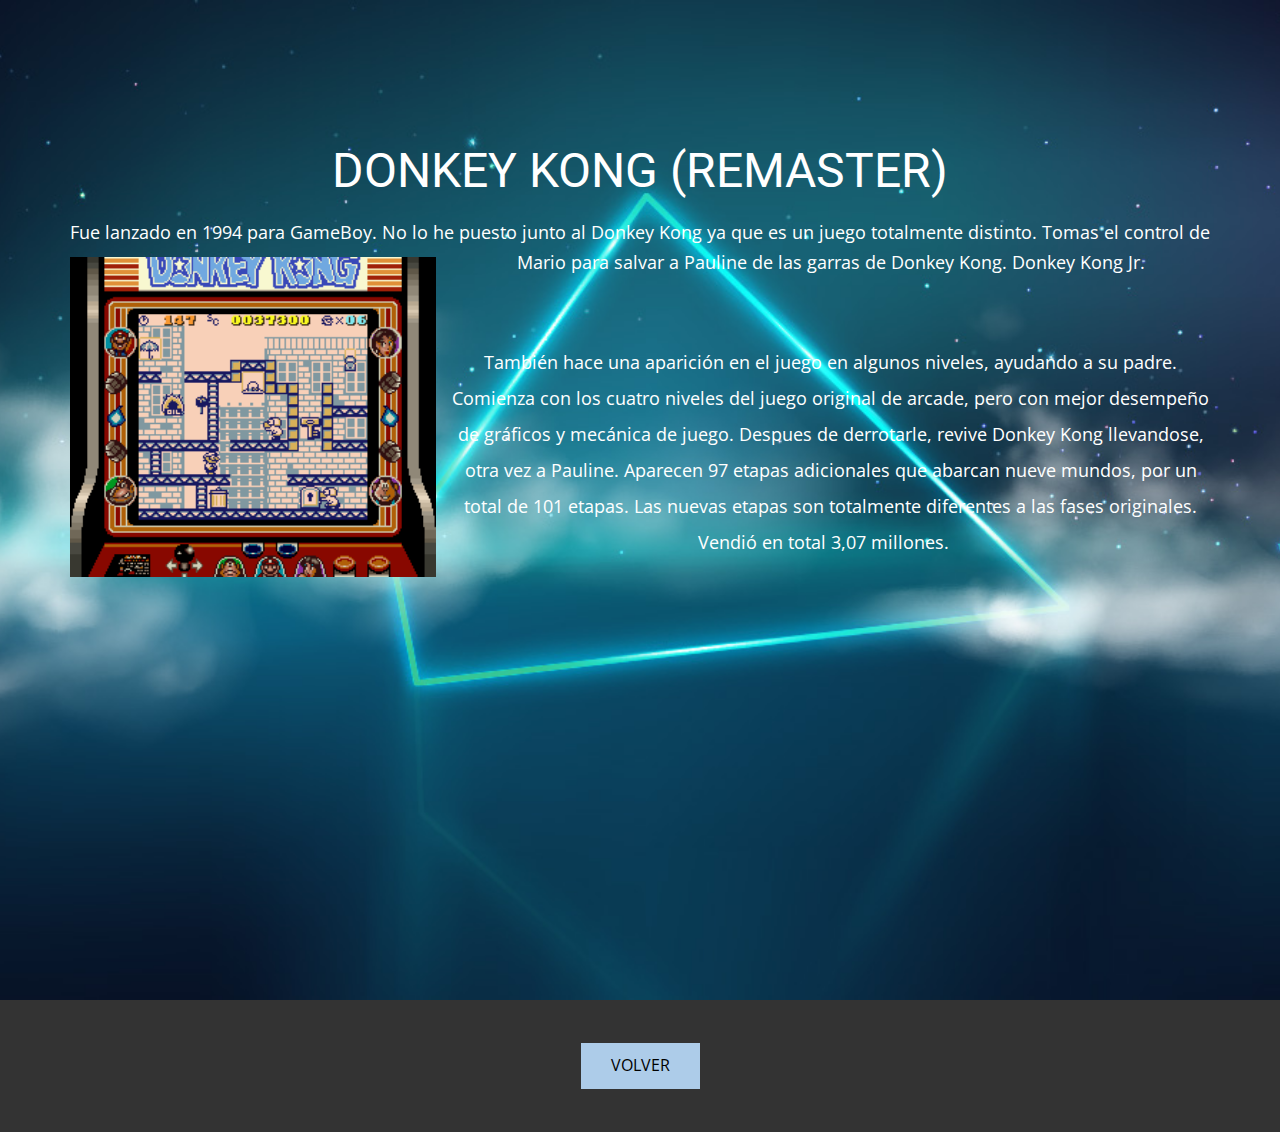
<file: index.html>
<!DOCTYPE html>
<html style="font-size: 16px;">
  <head>
    <meta name="viewport" content="width=device-width, initial-scale=1.0">
    <meta charset="utf-8">
    <meta name="keywords" content="DONKEY KONG (REMASTER)">
    <meta name="description" content="">
    <meta name="page_type" content="np-template-header-footer-from-plugin">
    <title>Donkey Kong Remaster</title>
    <link rel="stylesheet" href="nicepage.css" media="screen">
<link rel="stylesheet" href="Donkey-Kong-Remaster.css" media="screen">
    <script class="u-script" type="text/javascript" src="jquery.js" defer=""></script>
    <script class="u-script" type="text/javascript" src="nicepage.js" defer=""></script>
    <meta name="generator" content="Nicepage 3.11.0, nicepage.com">
    <link id="u-theme-google-font" rel="stylesheet" href="https://fonts.googleapis.com/css?family=Roboto:100,100i,300,300i,400,400i,500,500i,700,700i,900,900i|Open+Sans:300,300i,400,400i,600,600i,700,700i,800,800i">
    
    
    
    <script type="application/ld+json">{
		"@context": "http://schema.org",
		"@type": "Organization",
		"name": "Site12",
		"url": "index.html"
}</script>
    <meta property="og:title" content="Donkey Kong Remaster">
    <meta property="og:type" content="website">
    <meta name="theme-color" content="#478ac9">
    <link rel="canonical" href="index.html">
    <meta property="og:url" content="index.html">
  </head>
  <body data-home-page="Donkey-Kong-Remaster.html" data-home-page-title="Donkey Kong Remaster" class="u-body">
    <section class="u-clearfix u-image u-section-1" id="sec-d11d" data-image-width="1000" data-image-height="699">
      <div class="u-clearfix u-sheet u-sheet-1">
        <div class="fr-view u-align-center u-clearfix u-rich-text u-text u-text-1">
          <h1 style="text-align: center;">
            <span class="u-text-body-alt-color">DONKEY KONG (REMASTER)</span>
          </h1>
          <p style="text-align: center;">
            <span style="font-size: 1.125rem;">
              <span class="u-text-body-alt-color">Fue lanzado en 1994 para GameBoy. No lo he puesto junto al Donkey Kong ya que es un juego totalmente distinto. Tomas el control de Mario para salvar a Pauline de las garras de Donkey Kong. Donkey Kong Jr.</span>
            </span>
            <span style="line-height: 2.0;">
              <img src="images/Donkey_Kong_95_-_Ingame_9.gif" align="center" style="width: 366px;" class="fr-dii fr-fic fr-fil" width="256">
            </span>
          </p>
          <p style="text-align: center;">
            <br>
          </p>
          <p style="text-align: center;">
            <span style="line-height: 2.0;">
              <span style="font-size: 1.125rem;">
                <span class="u-text-body-alt-color">También hace una aparición en el juego en algunos niveles, ayudando a su padre. Comienza con los cuatro niveles del juego original de arcade, pero con mejor desempeño de gráficos y mecánica de juego. Despues de derrotarle, revive Donkey Kong llevandose, otra vez a Pauline. Aparecen 97 etapas adicionales que abarcan nueve mundos, por un total de 101 etapas. Las nuevas etapas son totalmente diferentes a las fases originales. Vendió en total 3,07 millones.&nbsp;</span>
              </span>
              <span class="u-text-body-alt-color">&nbsp;</span>
            </span>
          </p>
        </div>
      </div>
    </section>
    <section class="u-align-center u-clearfix u-grey-80 u-section-2" src="" id="sec-f284">
      <div class="u-align-center u-clearfix u-sheet u-valign-middle u-sheet-1">
        <a href="https://ultraviolence123.github.io/mario-games/" class="u-btn u-button-style u-btn-1">VOLVER</a>
      </div>
    </section>
    
    
    
  </body>
</html>
</file>
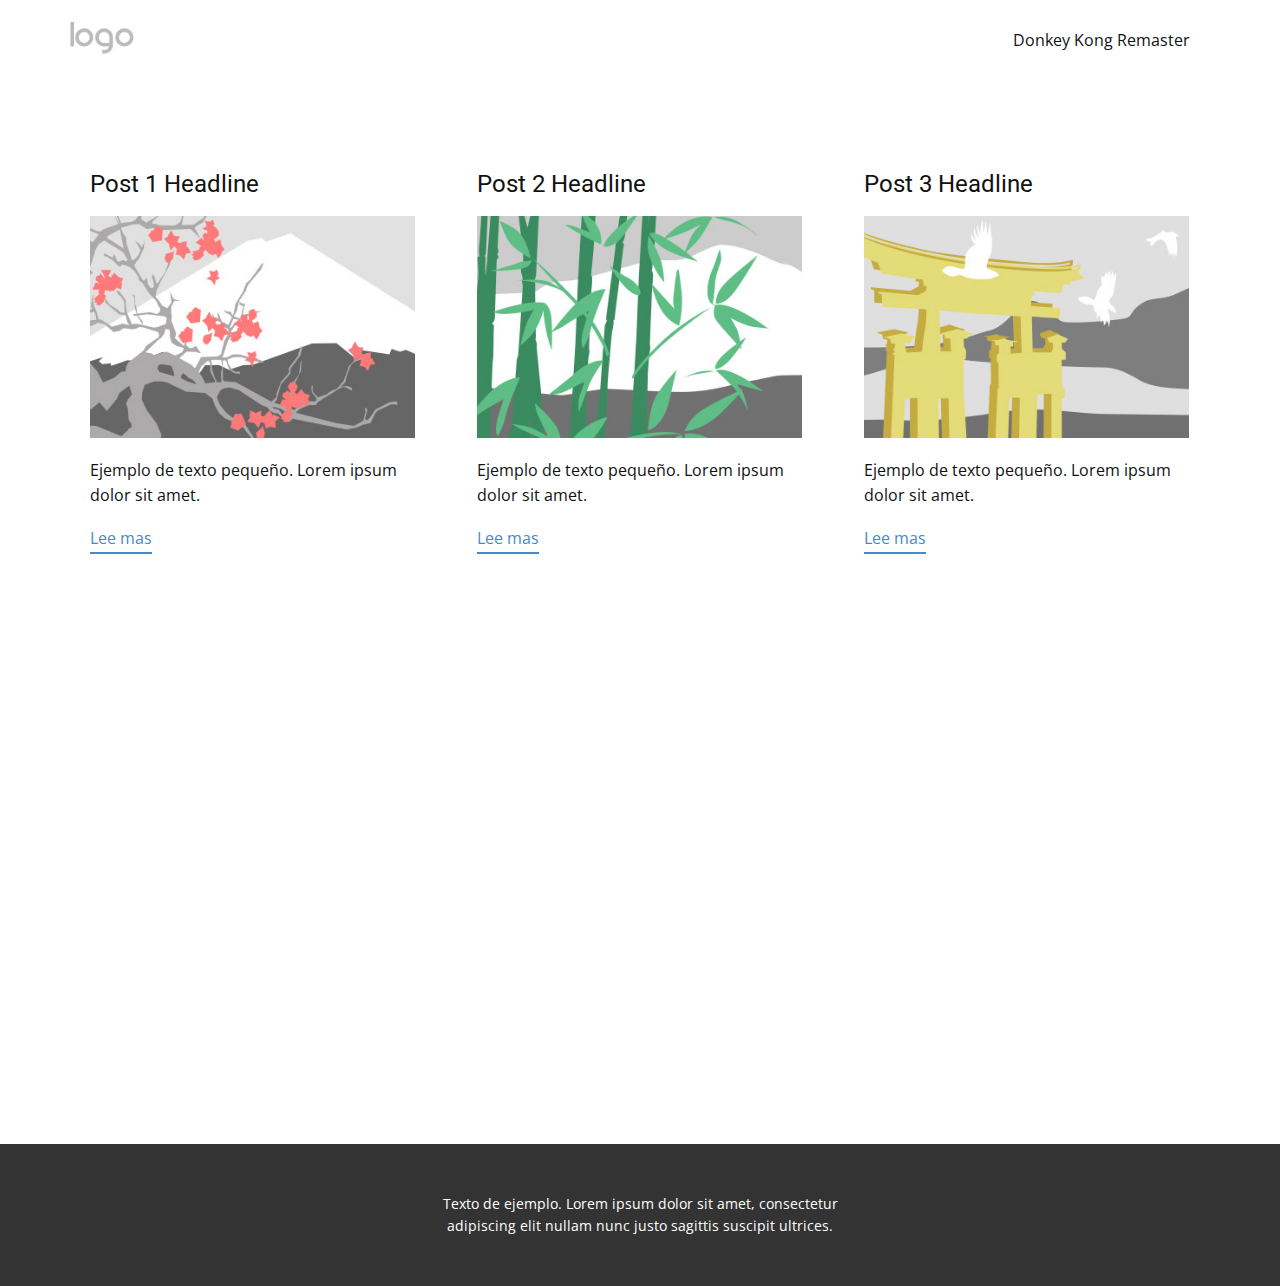
<file: Blog-Template.html>
<!DOCTYPE html>
<html style="font-size: 16px;">
  <head>
    <meta name="viewport" content="width=device-width, initial-scale=1.0">
    <meta charset="utf-8">
    <meta name="keywords" content="">
    <meta name="description" content="">
    <meta name="page_type" content="np-template-header-footer-from-plugin">
    <title>Blog Template</title>
    <link rel="stylesheet" href="nicepage.css" media="screen">
<link rel="stylesheet" href="Blog-Template.css" media="screen">
    <script class="u-script" type="text/javascript" src="jquery.js" defer=""></script>
    <script class="u-script" type="text/javascript" src="nicepage.js" defer=""></script>
    <meta name="generator" content="Nicepage 3.11.0, nicepage.com">
    <link id="u-theme-google-font" rel="stylesheet" href="https://fonts.googleapis.com/css?family=Roboto:100,100i,300,300i,400,400i,500,500i,700,700i,900,900i|Open+Sans:300,300i,400,400i,600,600i,700,700i,800,800i">
    
    
    
    <script type="application/ld+json">{
		"@context": "http://schema.org",
		"@type": "Organization",
		"name": "Site12",
		"url": "index.html",
		"logo": "images/default-logo.png"
}</script>
    <meta property="og:title" content="Blog Template">
    <meta property="og:type" content="website">
    <meta name="theme-color" content="#478ac9">
    <link rel="canonical" href="index.html">
    <meta property="og:url" content="index.html">
  </head>
  <body class="u-body"><header class="u-clearfix u-header u-header" id="sec-6590"><div class="u-clearfix u-sheet u-valign-middle u-sheet-1">
        <a href="https://nicepage.com" class="u-image u-logo u-image-1">
          <img src="images/default-logo.png" class="u-logo-image u-logo-image-1">
        </a>
        <nav class="u-menu u-menu-dropdown u-offcanvas u-menu-1">
          <div class="menu-collapse" style="font-size: 1rem; letter-spacing: 0px;">
            <a class="u-button-style u-custom-left-right-menu-spacing u-custom-padding-bottom u-custom-top-bottom-menu-spacing u-nav-link u-text-active-palette-1-base u-text-hover-palette-2-base" href="#">
              <svg><use xmlns:xlink="http://www.w3.org/1999/xlink" xlink:href="#menu-hamburger"></use></svg>
              <svg version="1.1" xmlns="http://www.w3.org/2000/svg" xmlns:xlink="http://www.w3.org/1999/xlink"><defs><symbol id="menu-hamburger" viewBox="0 0 16 16" style="width: 16px; height: 16px;"><rect y="1" width="16" height="2"></rect><rect y="7" width="16" height="2"></rect><rect y="13" width="16" height="2"></rect>
</symbol>
</defs></svg>
            </a>
          </div>
          <div class="u-nav-container">
            <ul class="u-nav u-unstyled u-nav-1"><li class="u-nav-item"><a class="u-button-style u-nav-link u-text-active-palette-1-base u-text-hover-palette-2-base" href="Donkey-Kong-Remaster.html" style="padding: 10px 20px;">Donkey Kong Remaster</a>
</li></ul>
          </div>
          <div class="u-nav-container-collapse">
            <div class="u-black u-container-style u-inner-container-layout u-opacity u-opacity-95 u-sidenav">
              <div class="u-sidenav-overflow">
                <div class="u-menu-close"></div>
                <ul class="u-align-center u-nav u-popupmenu-items u-unstyled u-nav-2"><li class="u-nav-item"><a class="u-button-style u-nav-link" href="Donkey-Kong-Remaster.html">Donkey Kong Remaster</a>
</li></ul>
              </div>
            </div>
            <div class="u-black u-menu-overlay u-opacity u-opacity-70"></div>
          </div>
        </nav>
      </div></header>
    <section class="u-clearfix u-section-1" id="sec-5bc9">
      <div class="u-clearfix u-sheet u-valign-middle u-sheet-1"><!--blog--><!--blog_options_json--><!--{"type":"Recent","source":"","tags":"","count":""}--><!--/blog_options_json-->
        <div class="u-blog u-expanded-width u-repeater u-repeater-1"><!--blog_post-->
          <div class="u-blog-post u-container-style u-repeater-item u-white u-repeater-item-1">
            <div class="u-container-layout u-similar-container u-valign-top u-container-layout-1"><!--blog_post_header-->
              <h4 class="u-blog-control u-text u-text-1">
                <a class="u-post-header-link" href="blog/enviar.html"><!--blog_post_header_content-->Post 1 Headline<!--/blog_post_header_content--></a>
              </h4><!--/blog_post_header--><!--blog_post_image-->
              <img alt="" class="u-blog-control u-expanded-width u-image u-image-default u-image-1" src="images/2.jpeg"><!--/blog_post_image--><!--blog_post_content-->
              <div class="u-blog-control u-post-content u-text u-text-2"><!--blog_post_content_content-->Ejemplo de texto pequeño. Lorem ipsum dolor sit amet.<!--/blog_post_content_content--></div><!--/blog_post_content--><!--blog_post_readmore-->
              <a href="blog/enviar.html" class="u-blog-control u-border-2 u-border-palette-1-base u-btn u-btn-rectangle u-button-style u-none u-btn-1"><!--blog_post_readmore_content-->Lee mas<!--/blog_post_readmore_content--></a><!--/blog_post_readmore-->
            </div>
          </div><!--/blog_post--><!--blog_post-->
          <div class="u-blog-post u-container-style u-repeater-item u-video-cover u-white">
            <div class="u-container-layout u-similar-container u-valign-top u-container-layout-2"><!--blog_post_header-->
              <h4 class="u-blog-control u-text u-text-3">
                <a class="u-post-header-link" href="blog/enviar-1.html"><!--blog_post_header_content-->Post 2 Headline<!--/blog_post_header_content--></a>
              </h4><!--/blog_post_header--><!--blog_post_image-->
              <img alt="" class="u-blog-control u-expanded-width u-image u-image-default u-image-2" src="images/3.jpeg"><!--/blog_post_image--><!--blog_post_content-->
              <div class="u-blog-control u-post-content u-text u-text-4"><!--blog_post_content_content-->Ejemplo de texto pequeño. Lorem ipsum dolor sit amet.<!--/blog_post_content_content--></div><!--/blog_post_content--><!--blog_post_readmore-->
              <a href="blog/enviar-1.html" class="u-blog-control u-border-2 u-border-palette-1-base u-btn u-btn-rectangle u-button-style u-none u-btn-2"><!--blog_post_readmore_content-->Lee mas<!--/blog_post_readmore_content--></a><!--/blog_post_readmore-->
            </div>
          </div><!--/blog_post--><!--blog_post-->
          <div class="u-blog-post u-container-style u-repeater-item u-video-cover u-white">
            <div class="u-container-layout u-similar-container u-valign-top u-container-layout-3"><!--blog_post_header-->
              <h4 class="u-blog-control u-text u-text-5">
                <a class="u-post-header-link" href="blog/enviar-2.html"><!--blog_post_header_content-->Post 3 Headline<!--/blog_post_header_content--></a>
              </h4><!--/blog_post_header--><!--blog_post_image-->
              <img alt="" class="u-blog-control u-expanded-width u-image u-image-default u-image-3" src="images/4.jpeg"><!--/blog_post_image--><!--blog_post_content-->
              <div class="u-blog-control u-post-content u-text u-text-6"><!--blog_post_content_content-->Ejemplo de texto pequeño. Lorem ipsum dolor sit amet.<!--/blog_post_content_content--></div><!--/blog_post_content--><!--blog_post_readmore-->
              <a href="blog/enviar-2.html" class="u-blog-control u-border-2 u-border-palette-1-base u-btn u-btn-rectangle u-button-style u-none u-btn-3"><!--blog_post_readmore_content-->Lee mas<!--/blog_post_readmore_content--></a><!--/blog_post_readmore-->
            </div>
          </div><!--/blog_post-->
        </div><!--/blog-->
      </div>
    </section>
    <section class="u-clearfix u-section-2" id="sec-6579">
      <div class="u-clearfix u-sheet u-sheet-1"></div>
    </section>
    
    
    <footer class="u-align-center u-clearfix u-footer u-grey-80 u-footer" id="sec-6cf5"><div class="u-clearfix u-sheet u-sheet-1">
        <p class="u-small-text u-text u-text-variant u-text-1">Texto de ejemplo. Lorem ipsum dolor sit amet, consectetur adipiscing elit nullam nunc justo sagittis suscipit ultrices.</p>
      </div></footer>
  </body>
</html>
</file>
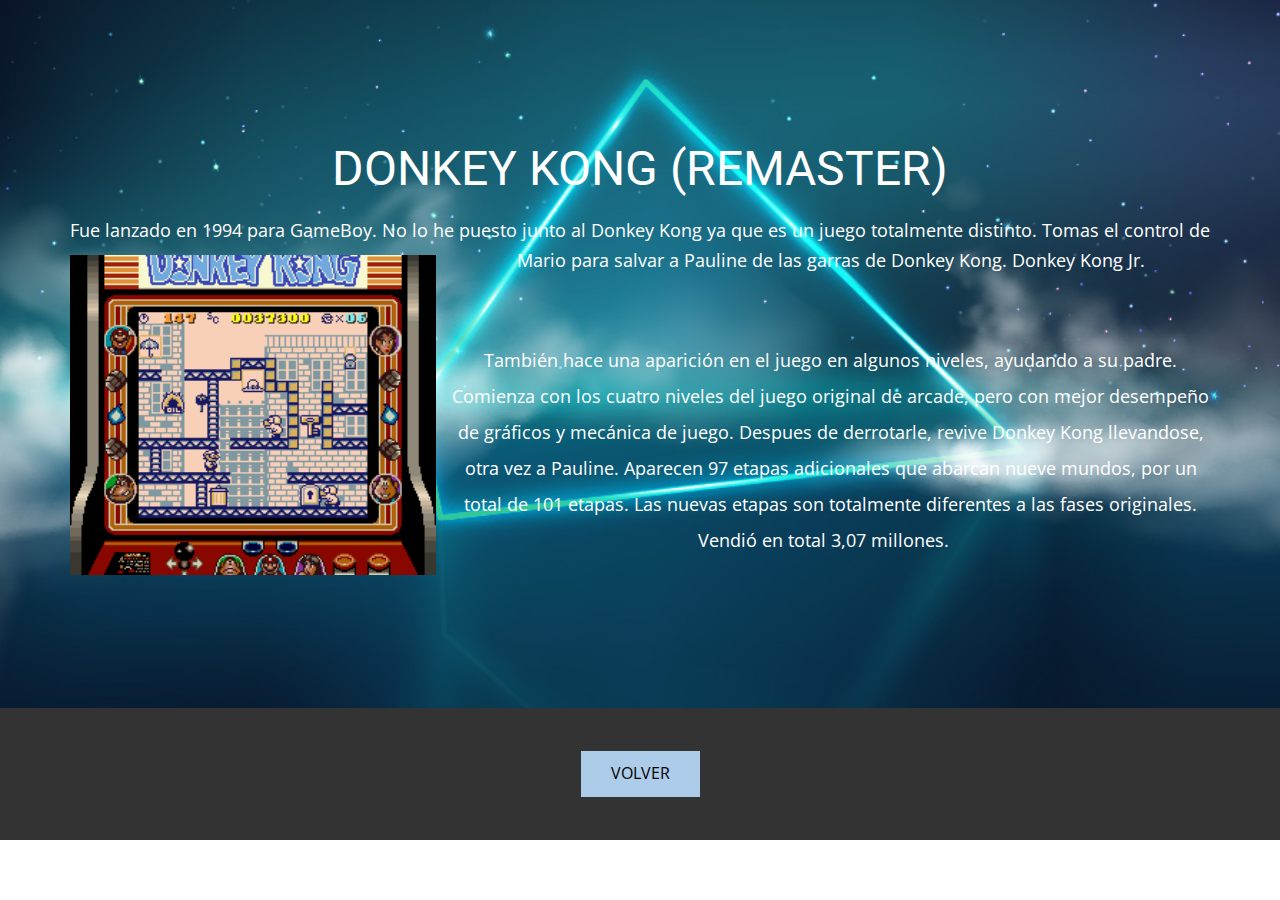
<file: Casa.html>
<!DOCTYPE html>
<html style="font-size: 16px;">
  <head>
    <meta name="viewport" content="width=device-width, initial-scale=1.0">
    <meta charset="utf-8">
    <meta name="keywords" content="DONKEY KONG (REMASTER)">
    <meta name="description" content="">
    <meta name="page_type" content="np-template-header-footer-from-plugin">
    <title>Casa</title>
    <link rel="stylesheet" href="nicepage.css" media="screen">
<link rel="stylesheet" href="Casa.css" media="screen">
    <script class="u-script" type="text/javascript" src="jquery.js" defer=""></script>
    <script class="u-script" type="text/javascript" src="nicepage.js" defer=""></script>
    <meta name="generator" content="Nicepage 3.11.0, nicepage.com">
    <link id="u-theme-google-font" rel="stylesheet" href="https://fonts.googleapis.com/css?family=Roboto:100,100i,300,300i,400,400i,500,500i,700,700i,900,900i|Open+Sans:300,300i,400,400i,600,600i,700,700i,800,800i">



    <script type="application/ld+json">{
		"@context": "http://schema.org",
		"@type": "Organization",
		"name": "",
		"url": "index.html"
}</script>
    <meta property="og:title" content="Casa">
    <meta property="og:type" content="website">
    <meta name="theme-color" content="#478ac9">
    <link rel="canonical" href="index.html">
    <meta property="og:url" content="index.html">
  </head>
  <body class="u-body">
    <section class="u-clearfix u-image u-section-1" id="sec-d11d" data-image-width="1000" data-image-height="699">
      <div class="u-clearfix u-sheet u-valign-middle u-sheet-1">
        <div class="fr-view u-align-center u-clearfix u-rich-text u-text u-text-1">
          <h1 style="text-align: center;">
            <span class="u-text-body-alt-color">DONKEY KONG (REMASTER)</span>
          </h1>
          <p style="text-align: center;">
            <span style="font-size: 1.125rem;">
              <span class="u-text-body-alt-color">Fue lanzado en 1994 para GameBoy. No lo he puesto junto al Donkey Kong ya que es un juego totalmente distinto. Tomas el control de Mario para salvar a Pauline de las garras de Donkey Kong. Donkey Kong Jr.</span>
            </span>
            <span style="line-height: 2.0;">
              <img src="images/Donkey_Kong_95_-_Ingame_9.gif" align="center" style="width: 366px;" class="fr-dii fr-fic fr-fil" width="256">
            </span>
          </p>
          <p style="text-align: center;">
            <br>
          </p>
          <p style="text-align: center;">
            <span style="line-height: 2.0;">
              <span style="font-size: 1.125rem;">
                <span class="u-text-body-alt-color">También hace una aparición en el juego en algunos niveles, ayudando a su padre. Comienza con los cuatro niveles del juego original de arcade, pero con mejor desempeño de gráficos y mecánica de juego. Despues de derrotarle, revive Donkey Kong llevandose, otra vez a Pauline. Aparecen 97 etapas adicionales que abarcan nueve mundos, por un total de 101 etapas. Las nuevas etapas son totalmente diferentes a las fases originales. Vendió en total 3,07 millones.&nbsp;</span>
              </span>
              <span class="u-text-body-alt-color">&nbsp;</span>
            </span>
          </p>
        </div>
      </div>
    </section>
    <section class="u-align-center u-clearfix u-grey-80 u-section-2" src="" id="sec-f284">
      <div class="u-align-center u-clearfix u-sheet u-valign-middle u-sheet-1">
        <a href="#" class="u-btn u-button-style u-btn-1">VOLVER</a>
      </div>
    </section>



    
  </body>
</html>
</file>
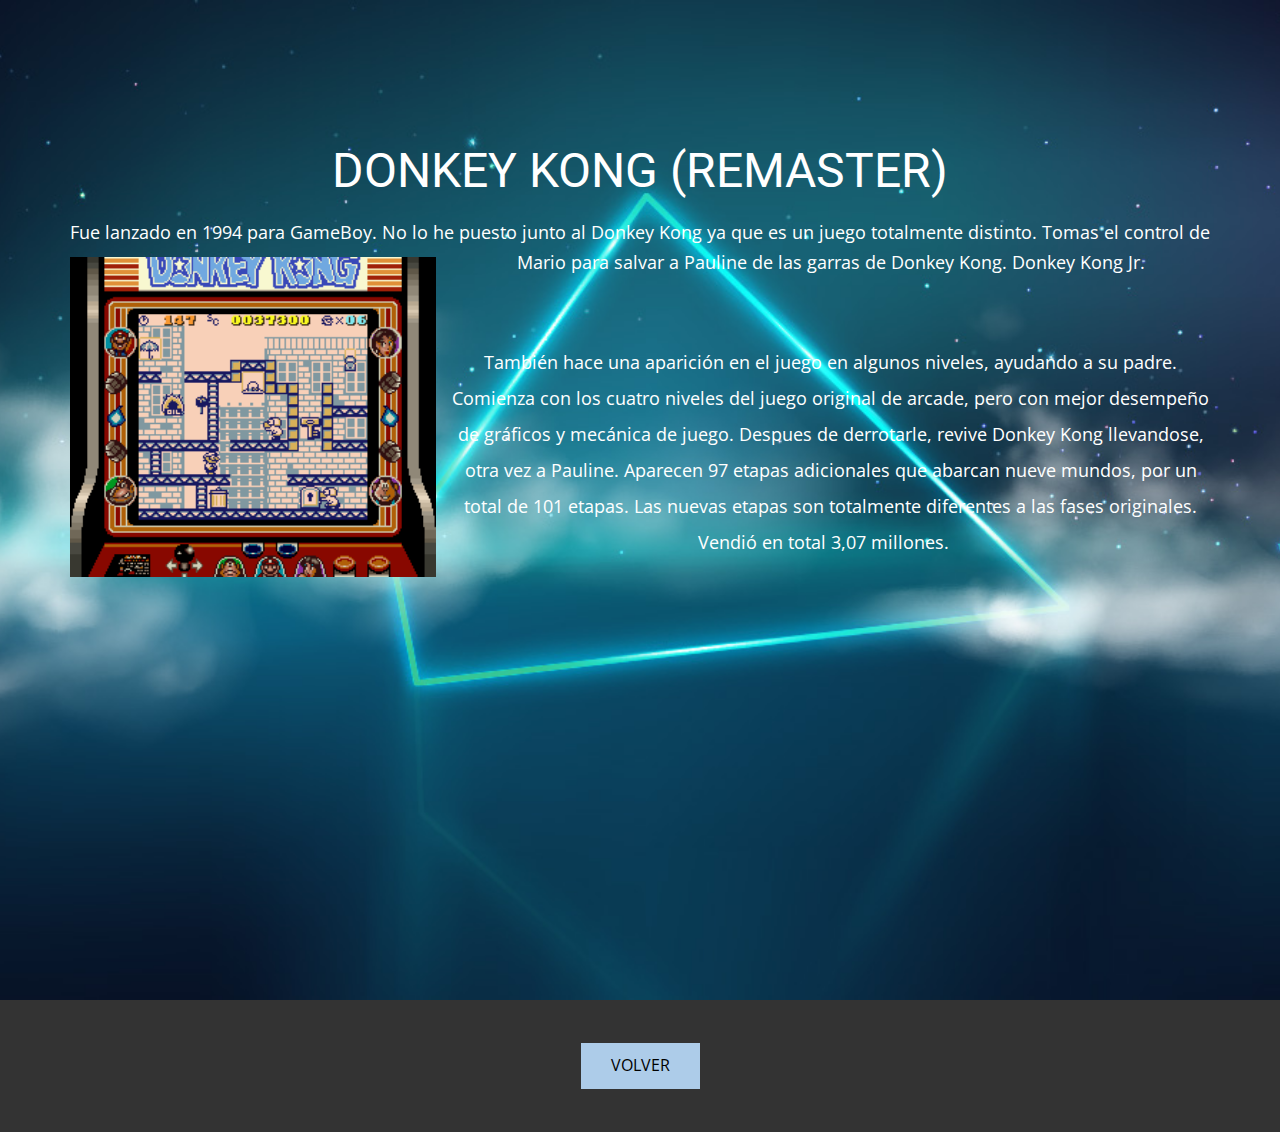
<file: Donkey-Kong-Remaster.html>
<!DOCTYPE html>
<html style="font-size: 16px;">
  <head>
    <meta name="viewport" content="width=device-width, initial-scale=1.0">
    <meta charset="utf-8">
    <meta name="keywords" content="DONKEY KONG (REMASTER)">
    <meta name="description" content="">
    <meta name="page_type" content="np-template-header-footer-from-plugin">
    <title>Donkey Kong Remaster</title>
    <link rel="stylesheet" href="nicepage.css" media="screen">
<link rel="stylesheet" href="Donkey-Kong-Remaster.css" media="screen">
    <script class="u-script" type="text/javascript" src="jquery.js" defer=""></script>
    <script class="u-script" type="text/javascript" src="nicepage.js" defer=""></script>
    <meta name="generator" content="Nicepage 3.11.0, nicepage.com">
    <link id="u-theme-google-font" rel="stylesheet" href="https://fonts.googleapis.com/css?family=Roboto:100,100i,300,300i,400,400i,500,500i,700,700i,900,900i|Open+Sans:300,300i,400,400i,600,600i,700,700i,800,800i">
    
    
    
    <script type="application/ld+json">{
		"@context": "http://schema.org",
		"@type": "Organization",
		"name": "Site12",
		"url": "index.html"
}</script>
    <meta property="og:title" content="Donkey Kong Remaster">
    <meta property="og:type" content="website">
    <meta name="theme-color" content="#478ac9">
    <link rel="canonical" href="index.html">
    <meta property="og:url" content="index.html">
  </head>
  <body class="u-body">
    <section class="u-clearfix u-image u-section-1" id="sec-d11d" data-image-width="1000" data-image-height="699">
      <div class="u-clearfix u-sheet u-sheet-1">
        <div class="fr-view u-align-center u-clearfix u-rich-text u-text u-text-1">
          <h1 style="text-align: center;">
            <span class="u-text-body-alt-color">DONKEY KONG (REMASTER)</span>
          </h1>
          <p style="text-align: center;">
            <span style="font-size: 1.125rem;">
              <span class="u-text-body-alt-color">Fue lanzado en 1994 para GameBoy. No lo he puesto junto al Donkey Kong ya que es un juego totalmente distinto. Tomas el control de Mario para salvar a Pauline de las garras de Donkey Kong. Donkey Kong Jr.</span>
            </span>
            <span style="line-height: 2.0;">
              <img src="images/Donkey_Kong_95_-_Ingame_9.gif" align="center" style="width: 366px;" class="fr-dii fr-fic fr-fil" width="256">
            </span>
          </p>
          <p style="text-align: center;">
            <br>
          </p>
          <p style="text-align: center;">
            <span style="line-height: 2.0;">
              <span style="font-size: 1.125rem;">
                <span class="u-text-body-alt-color">También hace una aparición en el juego en algunos niveles, ayudando a su padre. Comienza con los cuatro niveles del juego original de arcade, pero con mejor desempeño de gráficos y mecánica de juego. Despues de derrotarle, revive Donkey Kong llevandose, otra vez a Pauline. Aparecen 97 etapas adicionales que abarcan nueve mundos, por un total de 101 etapas. Las nuevas etapas son totalmente diferentes a las fases originales. Vendió en total 3,07 millones.&nbsp;</span>
              </span>
              <span class="u-text-body-alt-color">&nbsp;</span>
            </span>
          </p>
        </div>
      </div>
    </section>
    <section class="u-align-center u-clearfix u-grey-80 u-section-2" src="" id="sec-f284">
      <div class="u-align-center u-clearfix u-sheet u-valign-middle u-sheet-1">
        <a href="https://ultraviolence123.github.io/mario-games/" class="u-btn u-button-style u-btn-1">VOLVER</a>
      </div>
    </section>
    
    
    
  </body>
</html>
</file>
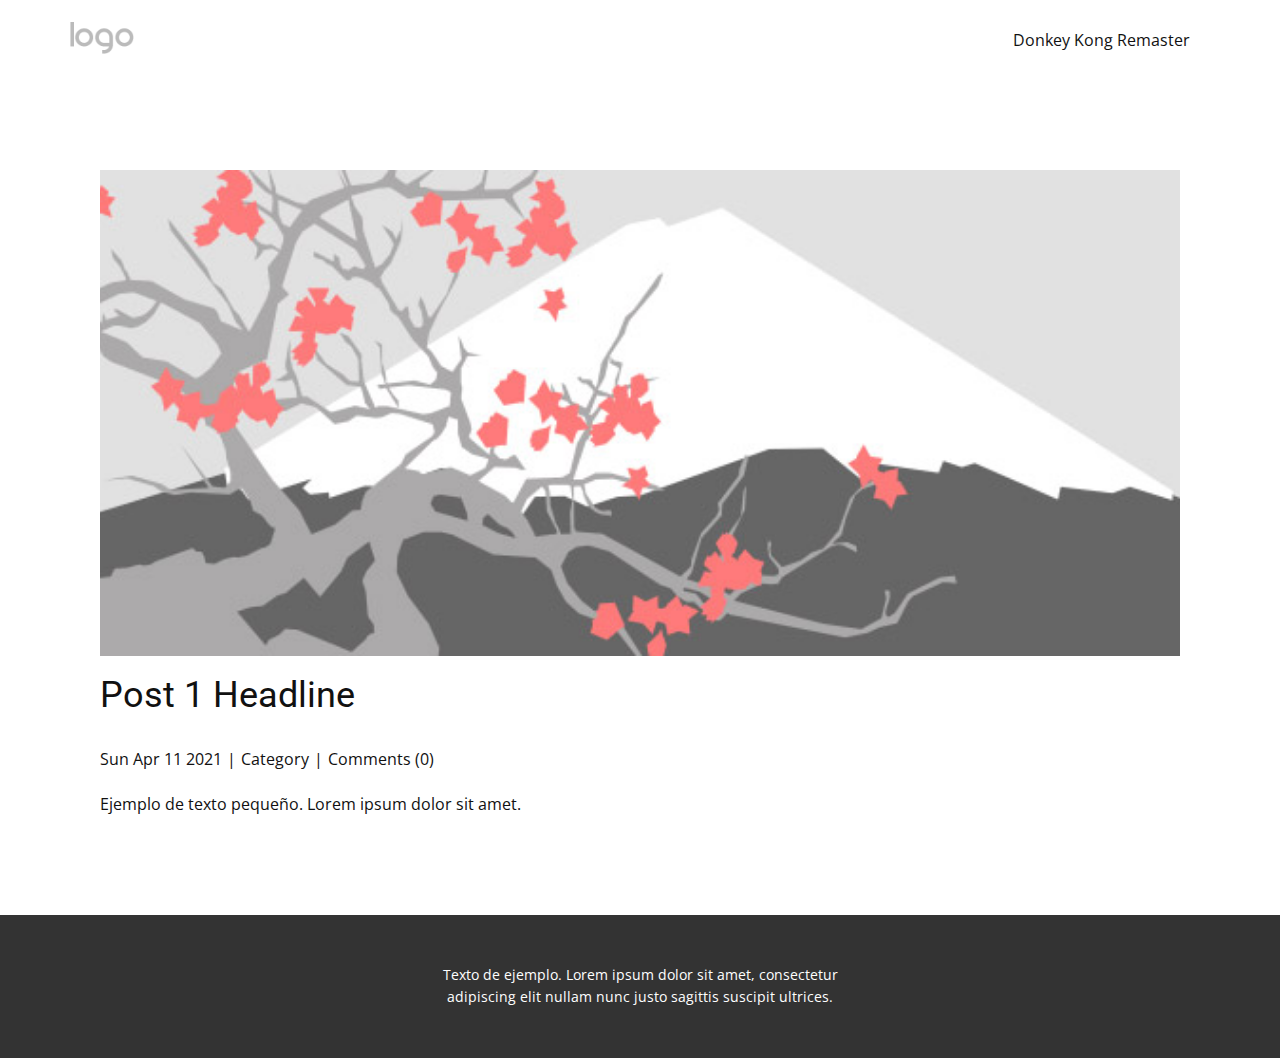
<file: Post-Template.html>
<!DOCTYPE html>
<html style="font-size: 16px;">
  <head>
    <meta name="viewport" content="width=device-width, initial-scale=1.0">
    <meta charset="utf-8">
    <meta name="keywords" content="Post 1 Headline">
    <meta name="description" content="">
    <meta name="page_type" content="np-template-header-footer-from-plugin">
    <title>Post Template</title>
    <link rel="stylesheet" href="nicepage.css" media="screen">
<link rel="stylesheet" href="Post-Template.css" media="screen">
    <script class="u-script" type="text/javascript" src="jquery.js" defer=""></script>
    <script class="u-script" type="text/javascript" src="nicepage.js" defer=""></script>
    <meta name="generator" content="Nicepage 3.11.0, nicepage.com">
    <link id="u-theme-google-font" rel="stylesheet" href="https://fonts.googleapis.com/css?family=Roboto:100,100i,300,300i,400,400i,500,500i,700,700i,900,900i|Open+Sans:300,300i,400,400i,600,600i,700,700i,800,800i">
    
    
    <script type="application/ld+json">{
		"@context": "http://schema.org",
		"@type": "Organization",
		"name": "Site12",
		"url": "index.html",
		"logo": "images/default-logo.png"
}</script>
    <meta property="og:title" content="Post Template">
    <meta property="og:type" content="website">
    <meta name="theme-color" content="#478ac9">
    <link rel="canonical" href="index.html">
    <meta property="og:url" content="index.html">
  </head>
  <body class="u-body"><header class="u-clearfix u-header u-header" id="sec-6590"><div class="u-clearfix u-sheet u-valign-middle u-sheet-1">
        <a href="https://nicepage.com" class="u-image u-logo u-image-1">
          <img src="images/default-logo.png" class="u-logo-image u-logo-image-1">
        </a>
        <nav class="u-menu u-menu-dropdown u-offcanvas u-menu-1">
          <div class="menu-collapse" style="font-size: 1rem; letter-spacing: 0px;">
            <a class="u-button-style u-custom-left-right-menu-spacing u-custom-padding-bottom u-custom-top-bottom-menu-spacing u-nav-link u-text-active-palette-1-base u-text-hover-palette-2-base" href="#">
              <svg><use xmlns:xlink="http://www.w3.org/1999/xlink" xlink:href="#menu-hamburger"></use></svg>
              <svg version="1.1" xmlns="http://www.w3.org/2000/svg" xmlns:xlink="http://www.w3.org/1999/xlink"><defs><symbol id="menu-hamburger" viewBox="0 0 16 16" style="width: 16px; height: 16px;"><rect y="1" width="16" height="2"></rect><rect y="7" width="16" height="2"></rect><rect y="13" width="16" height="2"></rect>
</symbol>
</defs></svg>
            </a>
          </div>
          <div class="u-nav-container">
            <ul class="u-nav u-unstyled u-nav-1"><li class="u-nav-item"><a class="u-button-style u-nav-link u-text-active-palette-1-base u-text-hover-palette-2-base" href="Donkey-Kong-Remaster.html" style="padding: 10px 20px;">Donkey Kong Remaster</a>
</li></ul>
          </div>
          <div class="u-nav-container-collapse">
            <div class="u-black u-container-style u-inner-container-layout u-opacity u-opacity-95 u-sidenav">
              <div class="u-sidenav-overflow">
                <div class="u-menu-close"></div>
                <ul class="u-align-center u-nav u-popupmenu-items u-unstyled u-nav-2"><li class="u-nav-item"><a class="u-button-style u-nav-link" href="Donkey-Kong-Remaster.html">Donkey Kong Remaster</a>
</li></ul>
              </div>
            </div>
            <div class="u-black u-menu-overlay u-opacity u-opacity-70"></div>
          </div>
        </nav>
      </div></header>
    <section class="u-align-center u-clearfix u-section-1" id="sec-f6a7">
      <div class="u-clearfix u-sheet u-valign-middle-md u-valign-middle-sm u-valign-middle-xs u-sheet-1"><!--post_details--><!--post_details_options_json--><!--{"source":""}--><!--/post_details_options_json--><!--blog_post-->
        <div class="u-container-style u-expanded-width u-post-details u-post-details-1">
          <div class="u-container-layout u-valign-middle u-container-layout-1"><!--blog_post_image-->
            <img alt="" class="u-blog-control u-expanded-width u-image u-image-default u-image-1" src="images/2.jpeg"><!--/blog_post_image--><!--blog_post_header-->
            <h2 class="u-blog-control u-text u-text-1">
              <a class="u-post-header-link" href="blog/enviar.html"><!--blog_post_header_content-->Post 1 Headline<!--/blog_post_header_content--></a>
            </h2><!--/blog_post_header--><!--blog_post_metadata-->
            <div class="u-blog-control u-metadata u-metadata-1"><!--blog_post_metadata_date-->
              <span class="u-meta-date u-meta-icon"><!--blog_post_metadata_date_content-->Sun Apr 11 2021<!--/blog_post_metadata_date_content--></span><!--/blog_post_metadata_date--><!--blog_post_metadata_category-->
              <span class="u-meta-category u-meta-icon"><!--blog_post_metadata_category_content-->Category<!--/blog_post_metadata_category_content--></span><!--/blog_post_metadata_category--><!--blog_post_metadata_comments-->
              <span class="u-meta-comments u-meta-icon"><!--blog_post_metadata_comments_content-->Comments (0)<!--/blog_post_metadata_comments_content--></span><!--/blog_post_metadata_comments-->
            </div><!--/blog_post_metadata--><!--blog_post_content-->
            <div class="u-align-justify u-blog-control u-post-content u-text u-text-2"><!--blog_post_content_content-->Ejemplo de texto pequeño. Lorem ipsum dolor sit amet.<!--/blog_post_content_content--></div><!--/blog_post_content-->
          </div>
        </div><!--/blog_post--><!--/post_details-->
      </div>
    </section>
    
    
    <footer class="u-align-center u-clearfix u-footer u-grey-80 u-footer" id="sec-6cf5"><div class="u-clearfix u-sheet u-sheet-1">
        <p class="u-small-text u-text u-text-variant u-text-1">Texto de ejemplo. Lorem ipsum dolor sit amet, consectetur adipiscing elit nullam nunc justo sagittis suscipit ultrices.</p>
      </div></footer>
  </body>
</html>
</file>
